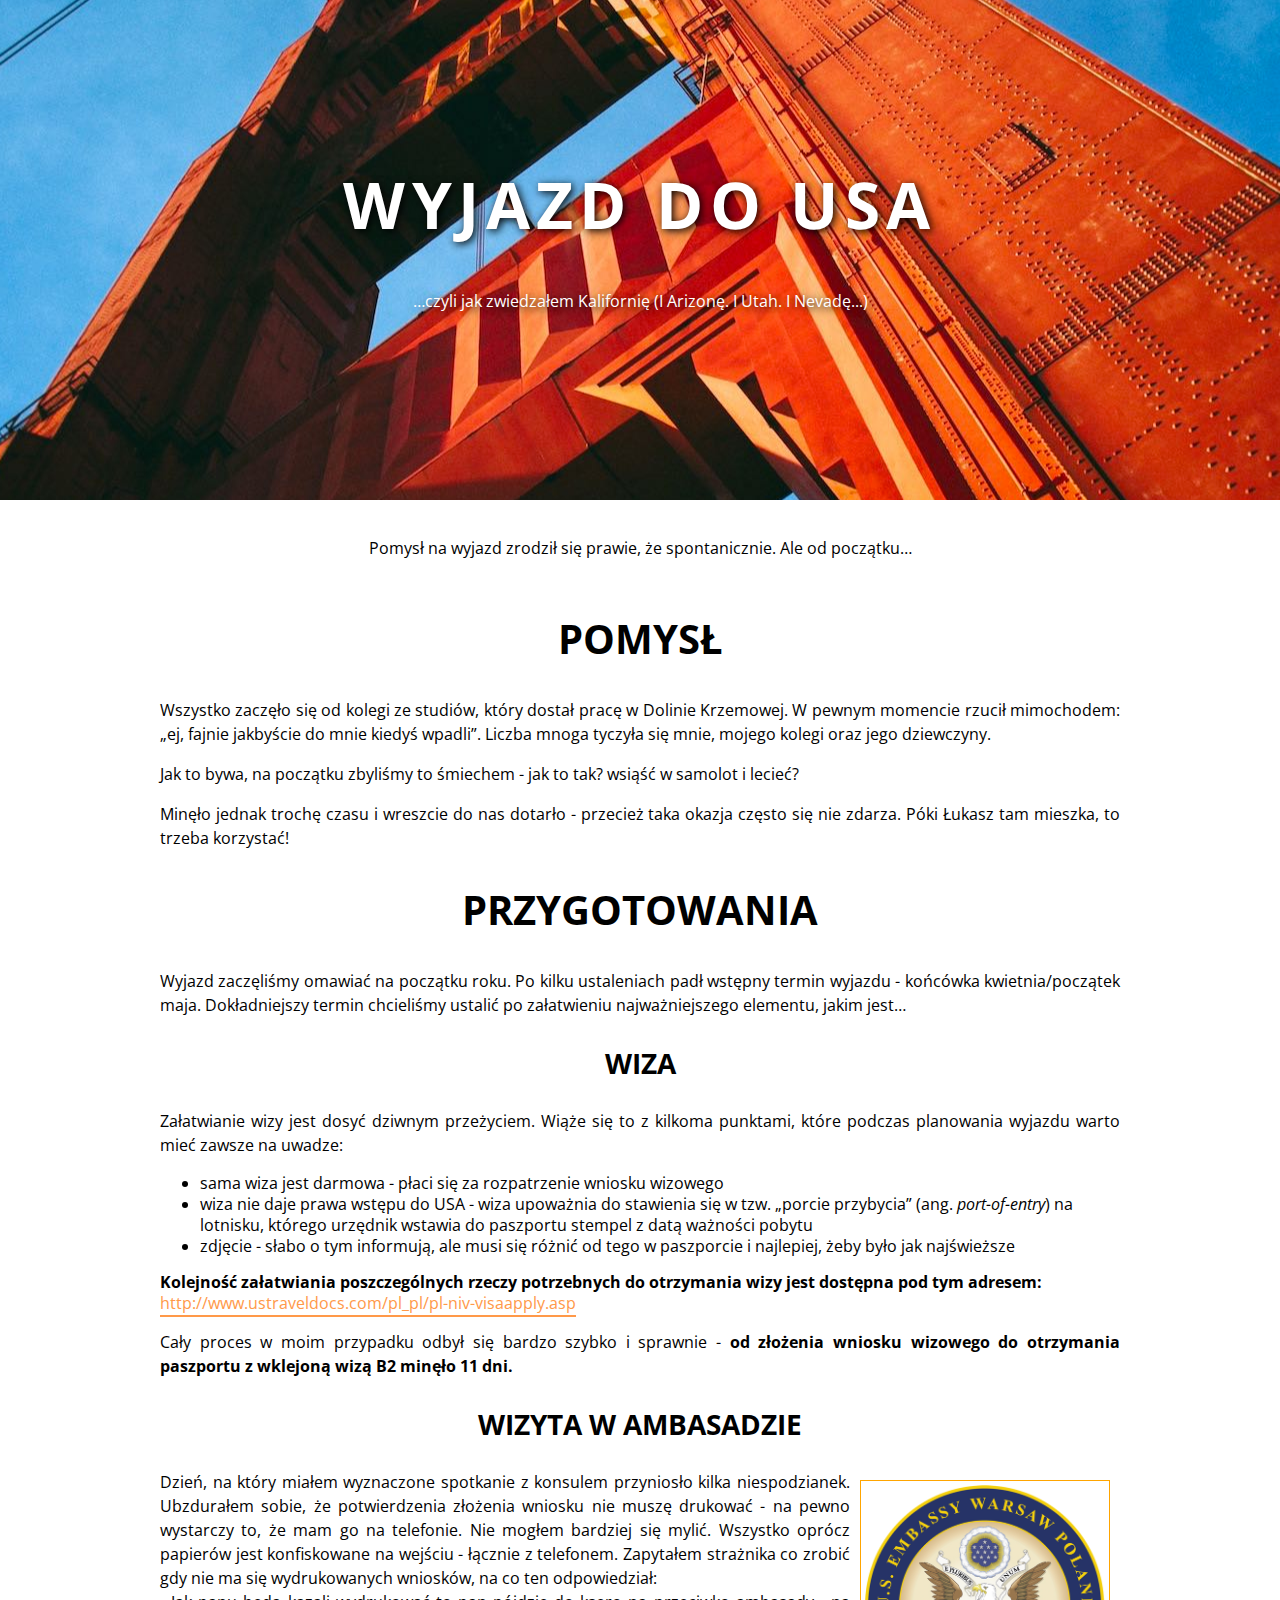
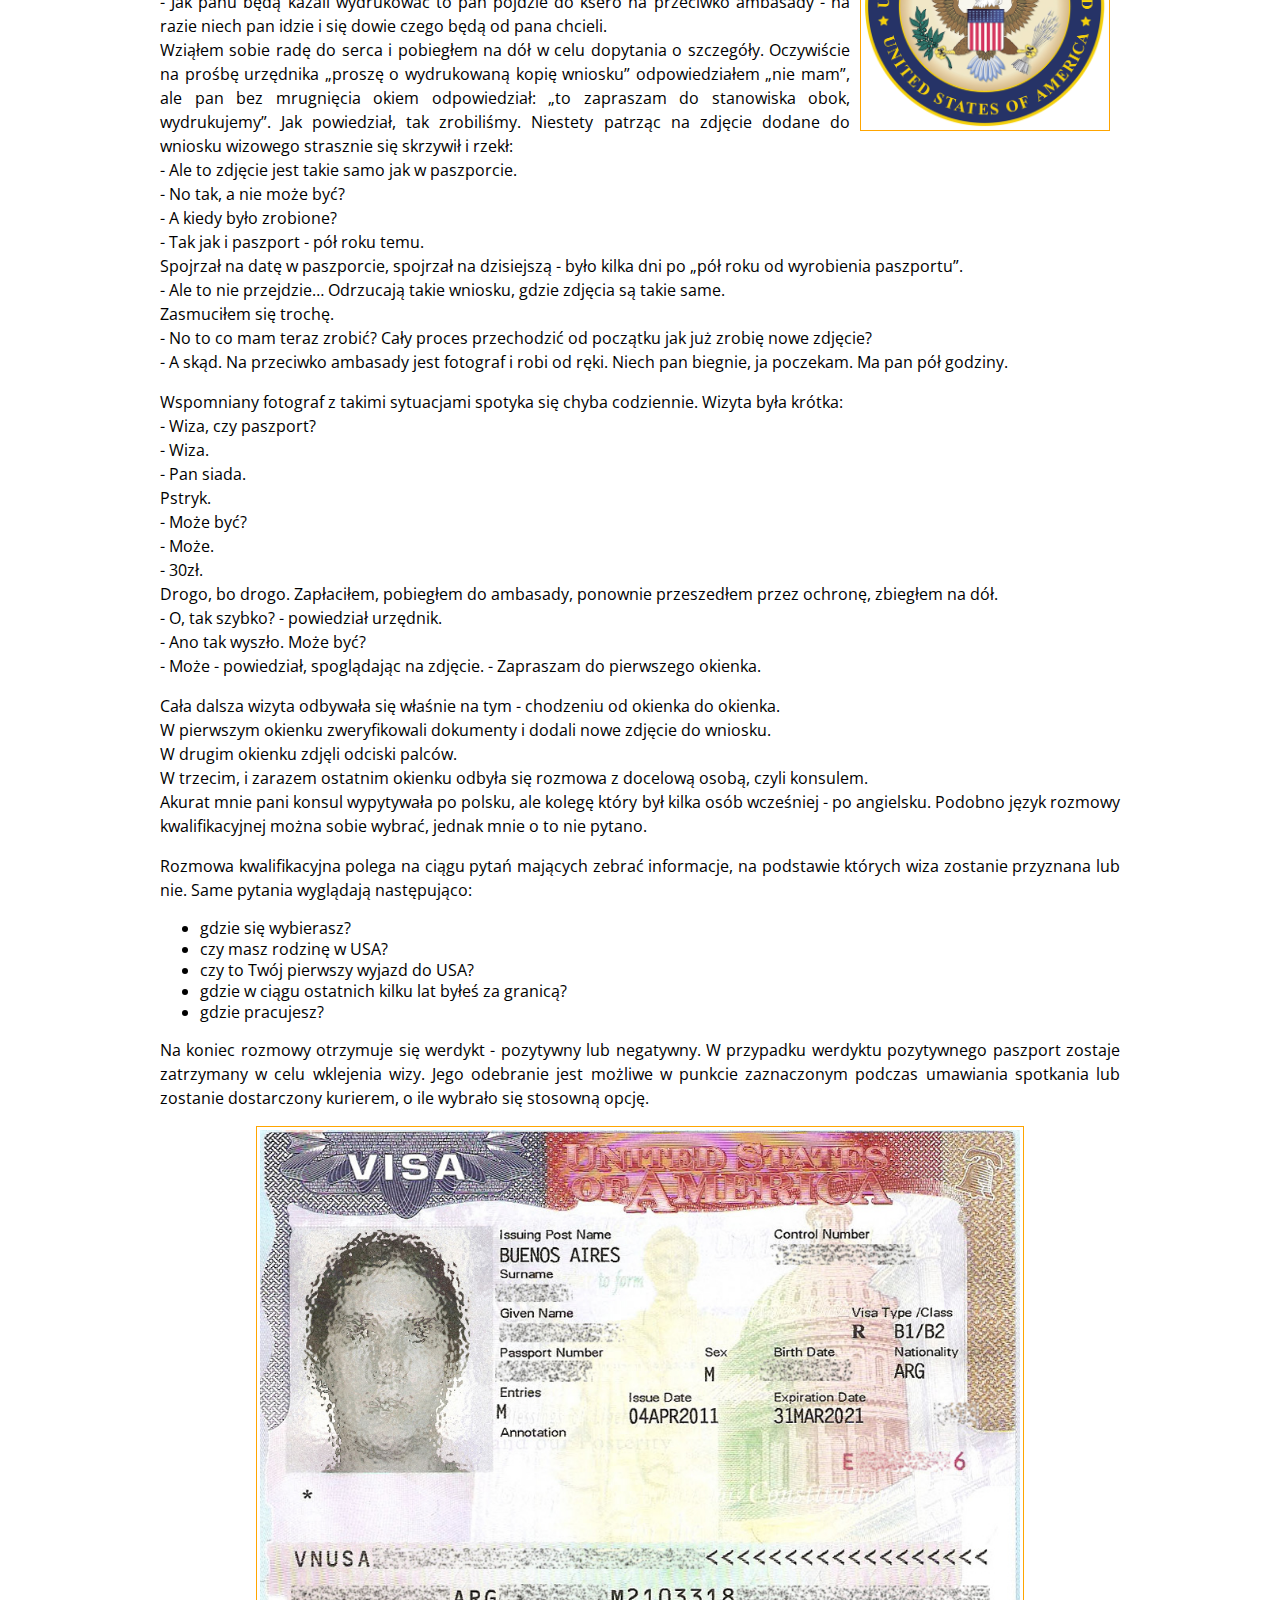
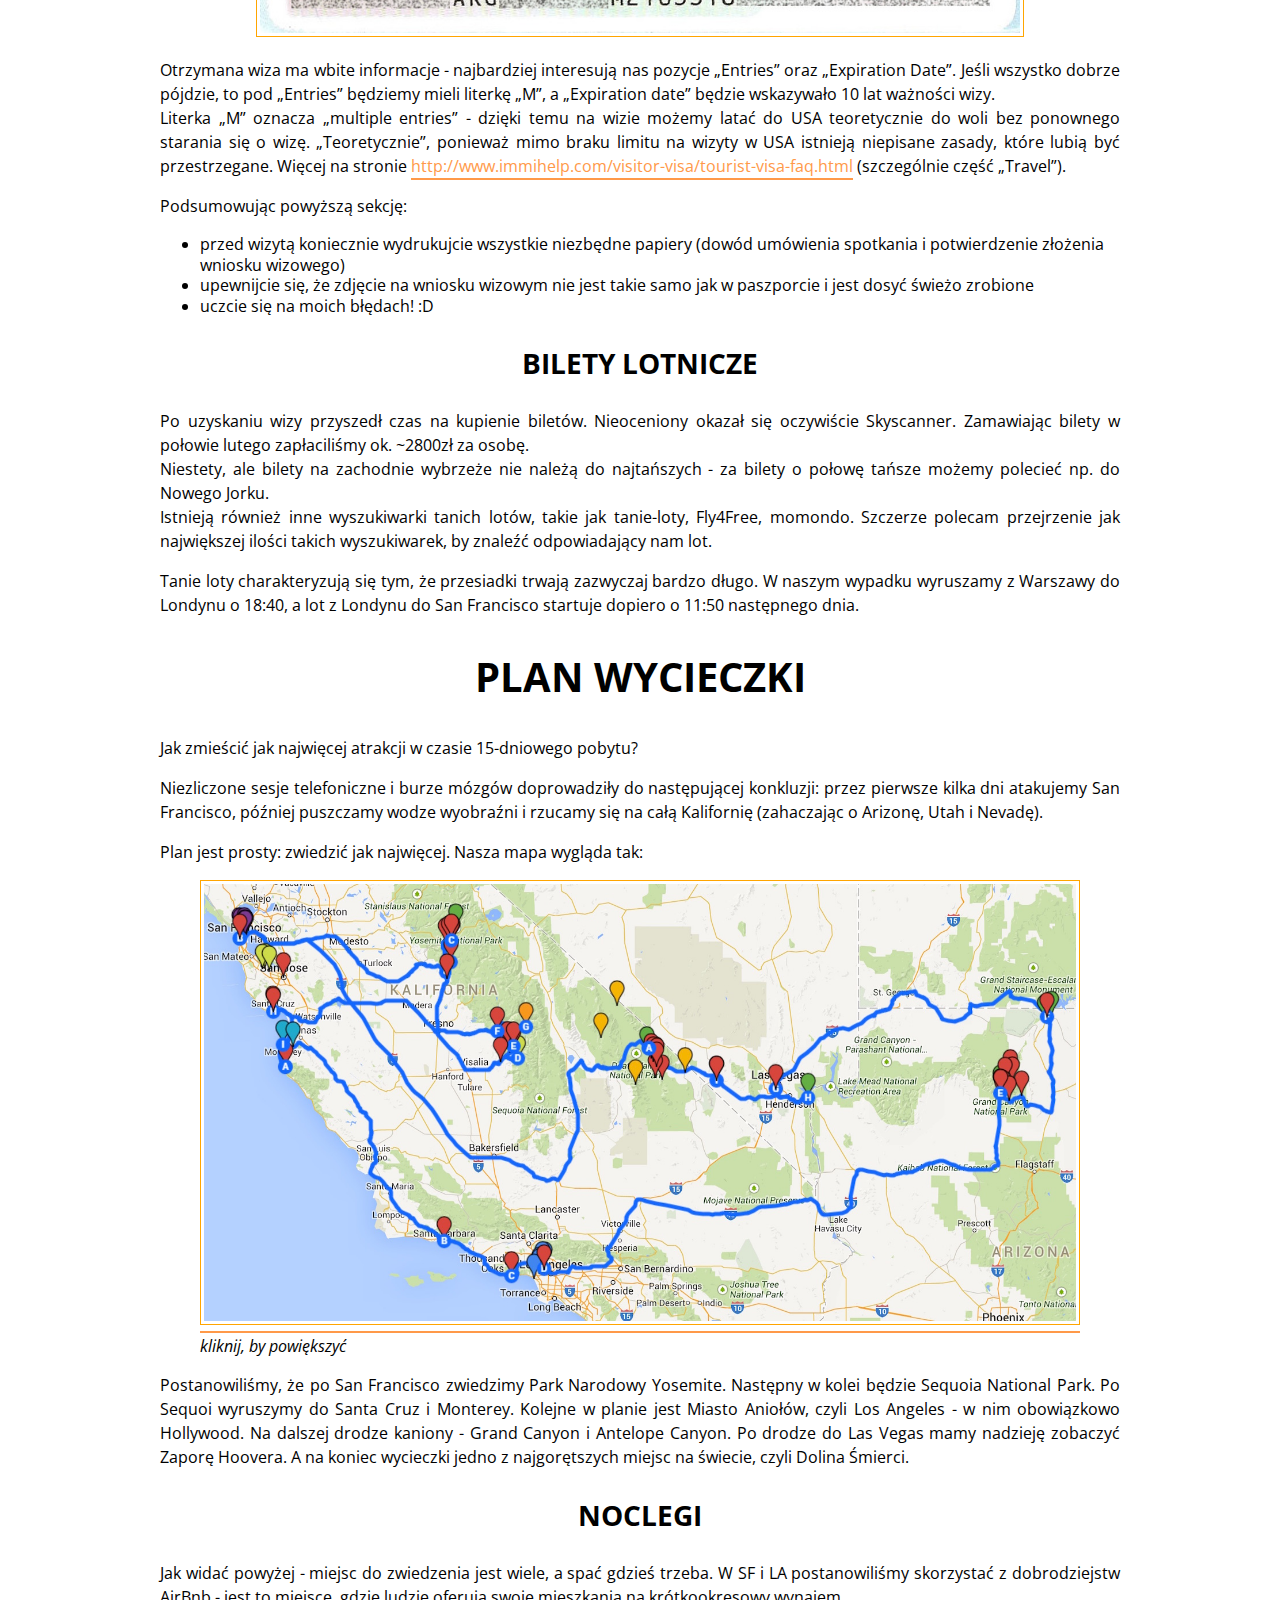
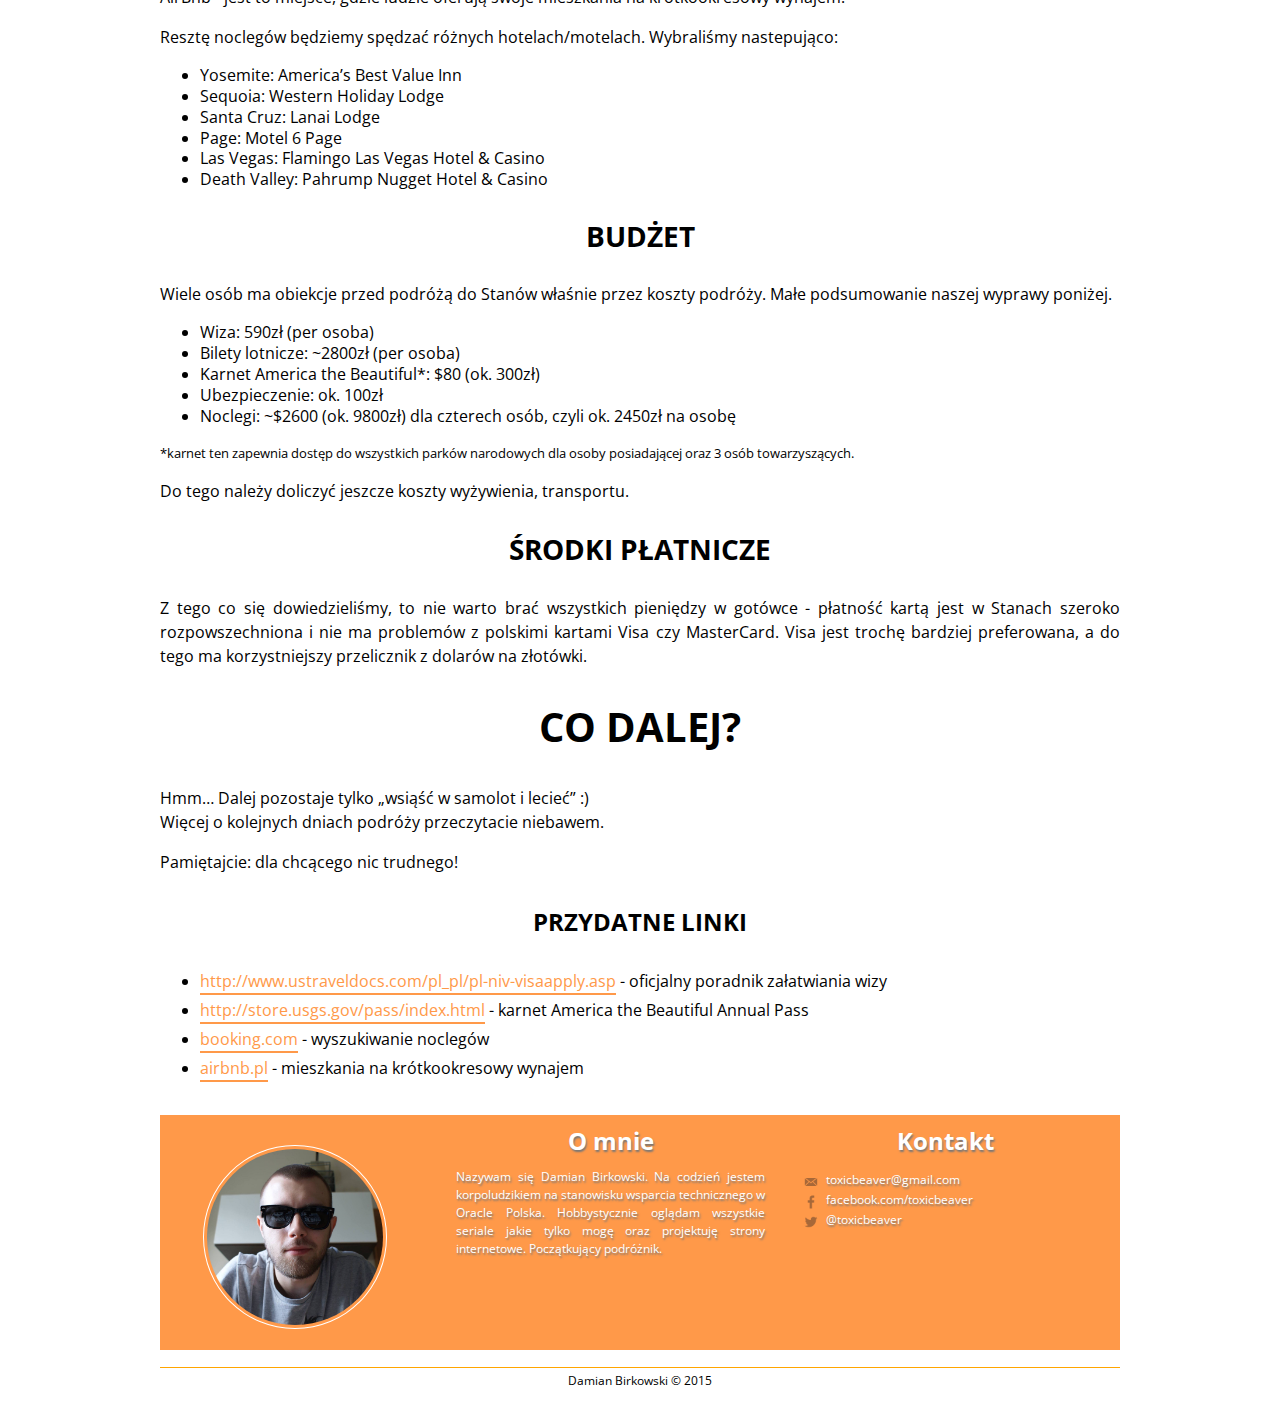
<file: cali/index.html>
<!DOCTYPE html>
<html lang="pl">
    <head>
        <meta charset="utf-8">
        <link href='https://fonts.googleapis.com/css?family=Open+Sans:300italic,400,700&amp;subset=latin,latin-ext' rel='stylesheet' type='text/css'>
        <title>Wyjazd do USA</title>
        <link rel="stylesheet" href="css/main.css">
        <meta name="viewport" content="width=device-width, initial-scale=1.0">
    </head>
    <body>
        <header class="main-header">
            <h1>WYJAZD DO USA</h1>
            <p>…czyli jak zwiedzałem Kalifornię (I Arizonę. I Utah. I Nevadę...)</p>
        </header>
        <div class="main-container">        
            <article>
                <p id="idea">Pomysł na wyjazd zrodził się prawie, że spontanicznie. Ale od początku…</p>
                <h2>POMYSŁ</h2>
                <p>Wszystko zaczęło się od kolegi ze studiów, który dostał pracę w Dolinie Krzemowej. W pewnym momencie rzucił mimochodem: „ej, fajnie jakbyście do mnie kiedyś wpadli”. Liczba mnoga tyczyła się mnie, mojego kolegi oraz jego dziewczyny.</p>
                <p>Jak to bywa, na początku zbyliśmy to śmiechem - jak to tak? wsiąść w samolot i lecieć?</p>
                <p>Minęło jednak trochę czasu i wreszcie do nas dotarło - przecież taka okazja często się nie zdarza. Póki Łukasz tam mieszka, to trzeba korzystać!</p>
                <h2>PRZYGOTOWANIA</h2>
                <p>Wyjazd zaczęliśmy omawiać na początku roku. Po kilku ustaleniach padł wstępny termin wyjazdu - końcówka kwietnia/początek maja. Dokładniejszy termin chcieliśmy ustalić po załatwieniu najważniejszego elementu, jakim jest…</p>
                <h3>WIZA</h3>
                <p>Załatwianie wizy jest dosyć dziwnym przeżyciem. Wiąże się to z kilkoma punktami, które podczas planowania wyjazdu warto mieć zawsze na uwadze:</p>
                <ul>
                    <li>sama wiza jest darmowa - płaci się za rozpatrzenie wniosku wizowego</li>
                    <li>wiza nie daje prawa wstępu do USA - wiza upoważnia do stawienia się w tzw. „porcie przybycia” (ang. <i>port-of-entry</i>) na lotnisku, którego urzędnik wstawia do paszportu stempel z datą ważności pobytu</li>
                    <li>zdjęcie - słabo o tym informują, ale musi się różnić od tego w paszporcie i najlepiej, żeby było jak najświeższe</li>
                </ul>
                <strong>Kolejność załatwiania poszczególnych rzeczy potrzebnych do otrzymania wizy jest dostępna pod tym adresem:</strong> <a href="http://www.ustraveldocs.com/pl_pl/pl-niv-visaapply.asp">http://www.ustraveldocs.com/pl_pl/pl-niv-visaapply.asp</a>
                <p>Cały proces w moim przypadku odbył się bardzo szybko i sprawnie - <b>od złożenia wniosku wizowego do otrzymania paszportu z wklejoną wizą B2 minęło 11 dni.</b></p>
                <h3>WIZYTA W AMBASADZIE</h3>
                <p><img id="embassy" src="img/embassy.png" alt="Ambasada">Dzień, na który miałem wyznaczone spotkanie z konsulem przyniosło kilka niespodzianek. Ubzdurałem sobie, że potwierdzenia złożenia wniosku nie muszę drukować - na pewno wystarczy to, że mam go na telefonie. Nie mogłem bardziej się mylić. Wszystko oprócz papierów jest konfiskowane na wejściu - łącznie z telefonem. Zapytałem strażnika co zrobić gdy nie ma się wydrukowanych wniosków, na co ten odpowiedział:<br>- Jak panu będą kazali wydrukować to pan pójdzie do ksero na przeciwko ambasady - na razie niech pan idzie i się dowie czego będą od pana chcieli.<br>Wziąłem sobie radę do serca i pobiegłem na dół w celu dopytania o szczegóły. Oczywiście na prośbę urzędnika „proszę o wydrukowaną kopię wniosku” odpowiedziałem „nie mam”, ale pan bez mrugnięcia okiem odpowiedział: „to zapraszam do stanowiska obok, wydrukujemy”. Jak powiedział, tak zrobiliśmy. Niestety patrząc na zdjęcie dodane do wniosku wizowego strasznie się skrzywił i rzekł:<br>- Ale to zdjęcie jest takie samo jak w paszporcie.<br>- No tak, a nie może być?<br>- A kiedy było zrobione?<br>- Tak jak i paszport - pół roku temu.<br>Spojrzał na datę w paszporcie, spojrzał na dzisiejszą - było kilka dni po „pół roku od wyrobienia paszportu”.<br>- Ale to nie przejdzie… Odrzucają takie wniosku, gdzie zdjęcia są takie same.<br>Zasmuciłem się trochę.<br>- No to co mam teraz zrobić? Cały proces przechodzić od początku jak już zrobię nowe zdjęcie?<br>- A skąd. Na przeciwko ambasady jest fotograf i robi od ręki. Niech pan biegnie, ja poczekam. Ma pan pół godziny.</p>

                <p>Wspomniany fotograf z takimi sytuacjami spotyka się chyba codziennie. Wizyta była krótka:<br>- Wiza, czy paszport?<br>- Wiza.<br>- Pan siada.<br>Pstryk.<br>- Może być?<br>- Może.<br>- 30zł.<br>Drogo, bo drogo. Zapłaciłem, pobiegłem do ambasady, ponownie przeszedłem przez ochronę, zbiegłem na dół.<br>- O, tak szybko? - powiedział urzędnik.<br>- Ano tak wyszło. Może być?<br>- Może - powiedział, spoglądając na zdjęcie. - Zapraszam do pierwszego okienka.</p>
                <p>Cała dalsza wizyta odbywała się właśnie na tym - chodzeniu od okienka do okienka.<br>W pierwszym okienku zweryfikowali dokumenty i dodali nowe zdjęcie do wniosku.<br>W drugim okienku zdjęli odciski palców.<br>W trzecim, i zarazem ostatnim okienku odbyła się rozmowa z docelową osobą, czyli konsulem.<br>Akurat mnie pani konsul wypytywała po polsku, ale kolegę który był kilka osób wcześniej - po angielsku. Podobno język rozmowy kwalifikacyjnej można sobie wybrać, jednak mnie o to nie pytano.</p>
                <p>Rozmowa kwalifikacyjna polega na ciągu pytań mających zebrać informacje, na podstawie których wiza zostanie przyznana lub nie. Same pytania wyglądają następująco:</p>
                <ul>
                    <li>gdzie się wybierasz?</li>
                    <li>czy masz rodzinę w USA?</li>
                    <li>czy to Twój pierwszy wyjazd do USA?</li>
                    <li>gdzie w ciągu ostatnich kilku lat byłeś za granicą?</li>
                    <li>gdzie pracujesz?</li>
                </ul>
                <p>Na koniec rozmowy otrzymuje się werdykt - pozytywny lub negatywny. W przypadku werdyktu pozytywnego paszport zostaje zatrzymany w celu wklejenia wizy. Jego odebranie jest możliwe w punkcie zaznaczonym podczas umawiania spotkania lub zostanie dostarczony kurierem, o ile wybrało się stosowną opcję.</p>
                <figure id="visa">
                    <img src="img/visa.jpg" alt="Wiza">
                </figure>
                <p>Otrzymana wiza ma wbite informacje - najbardziej interesują nas pozycje „Entries” oraz „Expiration  Date”. Jeśli wszystko dobrze pójdzie, to pod „Entries” będziemy mieli literkę „M”, a „Expiration date” będzie wskazywało 10 lat ważności wizy.<br>
                Literka „M” oznacza „multiple entries” - dzięki temu na wizie możemy latać do USA teoretycznie do woli bez ponownego starania się o wizę. „Teoretycznie”, ponieważ mimo braku limitu na wizyty w USA istnieją niepisane zasady, które lubią być przestrzegane. Więcej na stronie <a href="http://www.immihelp.com/visitor-visa/tourist-visa-faq.html">http://www.immihelp.com/visitor-visa/tourist-visa-faq.html</a> (szczególnie część „Travel”).</p>
                <p>Podsumowując powyższą sekcję:<p>
                <ul>
                    <li>przed wizytą koniecznie wydrukujcie wszystkie niezbędne papiery (dowód umówienia spotkania i potwierdzenie złożenia wniosku wizowego)</li>
                    <li>upewnijcie się, że zdjęcie na wniosku wizowym nie jest takie samo jak w paszporcie i jest dosyć świeżo zrobione</li>
                    <li>uczcie się na moich błędach! :D</li>
                </ul>

                <h3>BILETY LOTNICZE</h3>
                <p>Po uzyskaniu wizy przyszedł czas na kupienie biletów. Nieoceniony okazał się oczywiście Skyscanner. Zamawiając bilety w połowie lutego zapłaciliśmy ok. ~2800zł za osobę.<br>Niestety, ale bilety na zachodnie wybrzeże nie należą do najtańszych - za bilety o połowę tańsze możemy polecieć np. do Nowego Jorku.<br>Istnieją również inne wyszukiwarki tanich lotów, takie jak tanie-loty, Fly4Free, momondo. Szczerze polecam przejrzenie jak największej ilości takich wyszukiwarek, by znaleźć odpowiadający nam lot.</p>
                <p>Tanie loty charakteryzują się tym, że przesiadki trwają zazwyczaj bardzo długo. W naszym wypadku wyruszamy z Warszawy do Londynu o 18:40, a lot z Londynu do San Francisco startuje dopiero o 11:50 następnego dnia.</p>

                <h2>PLAN WYCIECZKI</h2>
                <p>Jak zmieścić jak najwięcej atrakcji w czasie 15-dniowego pobytu?</p>
                <p>Niezliczone sesje telefoniczne i burze mózgów doprowadziły do następującej konkluzji: przez pierwsze kilka dni atakujemy San Francisco, później puszczamy wodze wyobraźni i rzucamy się na całą Kalifornię (zahaczając o Arizonę, Utah i Nevadę).</p>
                <p>Plan jest prosty: zwiedzić jak najwięcej. Nasza mapa wygląda tak:</p>
                <figure>
                    <a href="img/mapa.jpg" target="_blank"><img src="img/mapa.jpg" alt=""></a>
                    <figcaption><i>kliknij, by powiększyć</i></figcaption>
                </figure>
                <p>Postanowiliśmy, że po San Francisco zwiedzimy Park Narodowy Yosemite. Następny w kolei będzie Sequoia National Park. Po Sequoi wyruszymy do Santa Cruz i Monterey. Kolejne w planie jest Miasto Aniołów, czyli Los Angeles - w nim obowiązkowo Hollywood. Na dalszej drodze kaniony - Grand Canyon i Antelope Canyon. Po drodze do Las Vegas mamy nadzieję zobaczyć Zaporę Hoovera. A na koniec wycieczki jedno z najgorętszych miejsc na świecie, czyli Dolina Śmierci.</p>

                <h3>NOCLEGI</h3>
                <p>Jak widać powyżej - miejsc do zwiedzenia jest wiele, a spać gdzieś trzeba. W SF i LA postanowiliśmy skorzystać z dobrodziejstw AirBnb - jest to miejsce, gdzie ludzie oferują swoje mieszkania na krótkookresowy wynajem.</p>
                <p>Resztę noclegów będziemy spędzać różnych hotelach/motelach. Wybraliśmy nastepująco:</p>
                <ul>
                    <li>Yosemite: America’s Best Value Inn</li>
                    <li>Sequoia: Western Holiday Lodge</li>
                    <li>Santa Cruz: Lanai Lodge</li>
                    <li>Page: Motel 6 Page</li>
                    <li>Las Vegas: Flamingo Las Vegas Hotel & Casino</li>
                    <li>Death Valley: Pahrump Nugget Hotel & Casino</li>
                </ul>

                <h3>BUDŻET</h3>
                <p>Wiele osób ma obiekcje przed podróżą do Stanów właśnie przez koszty podróży. Małe podsumowanie naszej wyprawy poniżej.</p>
                <ul>
                    <li>Wiza: 590zł (per osoba)</li>
                    <li>Bilety lotnicze: ~2800zł (per osoba)</li>
                    <li>Karnet America the Beautiful*: $80 (ok. 300zł)</li>
                    <li>Ubezpieczenie: ok. 100zł</li>
                    <li>Noclegi: ~$2600 (ok. 9800zł) dla czterech osób, czyli ok. 2450zł na osobę</li>
                </ul>
                <small>*karnet ten zapewnia dostęp do wszystkich parków narodowych dla osoby posiadającej oraz 3 osób towarzyszących.</small>
                <p>Do tego należy doliczyć jeszcze koszty wyżywienia, transportu.</p>

                <h3>ŚRODKI PŁATNICZE</h3>
                <p>Z tego co się dowiedzieliśmy, to nie warto brać wszystkich pieniędzy w gotówce - płatność kartą jest w Stanach szeroko rozpowszechniona i nie ma problemów z polskimi kartami Visa czy MasterCard. Visa jest trochę bardziej preferowana, a do tego ma korzystniejszy przelicznik z dolarów na złotówki.</p>

                <h2>CO DALEJ?</h2>
                <p>Hmm… Dalej pozostaje tylko „wsiąść w samolot i lecieć” :)<br>Więcej o kolejnych dniach podróży przeczytacie niebawem.</p>
                <p>Pamiętajcie: dla chcącego nic trudnego!</p>
                <h4>PRZYDATNE LINKI</h4>
                <ul id="links">
                    <li><a href="http://www.ustraveldocs.com/pl_pl/pl-niv-visaapply.asp" target="_blank">http://www.ustraveldocs.com/pl_pl/pl-niv-visaapply.asp</a> - oficjalny poradnik załatwiania wizy</li>
                    <li><a href="http://store.usgs.gov/pass/index.html" target="_blank">http://store.usgs.gov/pass/index.html</a> - karnet America the Beautiful Annual Pass</li>
                    <li><a href="https://booking.com" target="_blank">booking.com</a> - wyszukiwanie noclegów</li>
                    <li><a href="https://www.airbnb.pl" target="_blank">airbnb.pl</a> - mieszkania na krótkookresowy wynajem </li>
                </ul>
            </article>
            <footer>
                <div class="main-footer">
                    <div class="main-footer-left">
                        <img src="img/damian.jpg" alt="Zdjecie Damiana">
                    </div>
                    <div class="main-footer-mostright">
                        <div class="main-footer-center">
                            <h4>O mnie</h4>
                            <p class="main-footer-item">Nazywam się Damian Birkowski. Na codzień jestem korpoludzikiem na stanowisku wsparcia technicznego w Oracle Polska. Hobbystycznie oglądam wszystkie seriale jakie tylko mogę oraz projektuję strony internetowe. Początkujący podróżnik.</p>
                        </div>
                        <div class="main-footer-right">
                            <h4>Kontakt</h4>
                            <ul class="contact-list">
                                <li class="main-footer-item email"><a href="mailto:toxicbeaver@gmail.com">toxicbeaver@gmail.com</a></li>
                                <li class="main-footer-item facebook"><a href="https://facebook.com/toxicbeaver">facebook.com/toxicbeaver</a></li>
                                <li class="main-footer-item twitter"><a href="https://twitter.com/toxicbeaver">@toxicbeaver</a></li>
                            </ul>
                        </div>
                    </div>
                </div>
                <p id="copyright">Damian Birkowski &copy; 2015</p>
            </footer>
        </div>
    </body>
</html>
</file>
<file: cali/css/main.css>
* {
    box-sizing: border-box;
}

body {
    font: 1em/1.5 "Open Sans", "Helvetica Neue", sans-serif;
    margin: 0;
    line-height: 1.3;
}

h1, h2, h3, h4, .main-header>p, #copyright {
    text-align: center;
}

h2 {
    font-size: 2.0em;
}

h3 {
    font-size: 1.5em;
}

h4 {
    font-size: 1.125em;
}

img {
    width: 100%;
    margin: auto;
    border: 1px solid orange;
    padding: 3px;
}

a {
    text-decoration: none;
    color: #ff9949;
    border-bottom: 2px solid #ff9949;
    padding-bottom: 1px;
}

a:hover {
    background-color: #ff9949;
    color: white;
}

p {
    line-height: 1.5em;
    text-align: justify;
}

figcaption {
    padding-top: 6px;
}

footer {
    margin-top: 30px;
}

.main-container {
    width: 90%;
    max-width: 960px;
    margin: auto;
}

.main-header {
    height: 500px;
    padding-top: 120px;
    
    background: #ff9949 url('../img/bridge-california.jpg') no-repeat center;
    color: white;
    
    text-align: center;
    text-shadow: 2px 2px 8px #000;
}

.main-header h1 {
    font-size: 4em;
    letter-spacing: 0.1em;
}

#embassy {
    width: 50%;
    float: right;
    margin: 10px;
}

#visa {
    margin: 0;
    width: 100%;
}

#idea {
    text-align: center;
    
    padding: 20px;
}

#links li {
    padding-bottom: 5px;
    line-height: 1.5em;
}

.main-footer {
    background-color: #ff9949;
    color: white;
    text-shadow: 1px 2px 2px #777;
    padding: 10px 20px 1px;
}

.main-footer h4 {
    margin: 0;
}

.main-footer-left img {
    display: block;
    border-radius: 100%;
    border-color: white;
    max-width: 60%;
    margin-bottom: 20px;
    margin-top: 20px;
}

.main-footer-item {
    border: none;
    font-size: 0.75em;
}

.contact-list {
    list-style-type: none;
    padding: 0;
}

.contact-list a {
    display: block;
    min-height: 20px;
    background-repeat: no-repeat;
    background-size: 20px 20px;
    padding: 0 0 0 25px;
    margin: 0 0 0 10px;
    color: white;
}

.contact-list li.email a {
    background-image: url('../img/mail.png');
}

.contact-list li.facebook a {
    background-image: url('../img/facebook.png');
}

.contact-list li.twitter a {
    background-image: url('../img/twitter.png');
}

.contact-list li:last-child a {
    border-bottom: none;
}

#copyright {
    clear: both;
    border-top: 1px solid orange;
    font-size: 0.75em;
    padding-top: 4px;
}

@media all and (min-width: 480px) {
    .main-footer {
        display: inline-block;
    }
    
    .main-footer-left {
        float: left;
        width: 38%;
        margin-right: 2%;
    }
    
    .main-footer-mostright {
        float: right;
        width: 60%;
    }
    
    .main-footer-left img {
        max-width: 80%;
    }
}

@media all and (min-width: 768px) {
    .main-container {
        width: 80%;
    }
    
    #embassy {
        width: 250px;
        float: right;
    }
    
    #visa {
        width: 80%;
        margin: auto;
    }
    
    h2 {
        font-size: 2.5em;
    }

    h3 {
        font-size: 1.75em;
    }

    h4 {
        font-size: 1.5em;
    }
    
    .main-footer-left {
        width: 25%;
        margin-right: 5%;
    }
    
    .main-footer-mostright {
        width: 70%;
    }
    
    .main-footer-center,
    .main-footer-right {
        width: 48%;
        float: left;
    }
    
    .main-footer-center {
        margin-right: 4%;
    }
    
    .main-footer-left img {
        width: 80%;
    }
}
</file>
